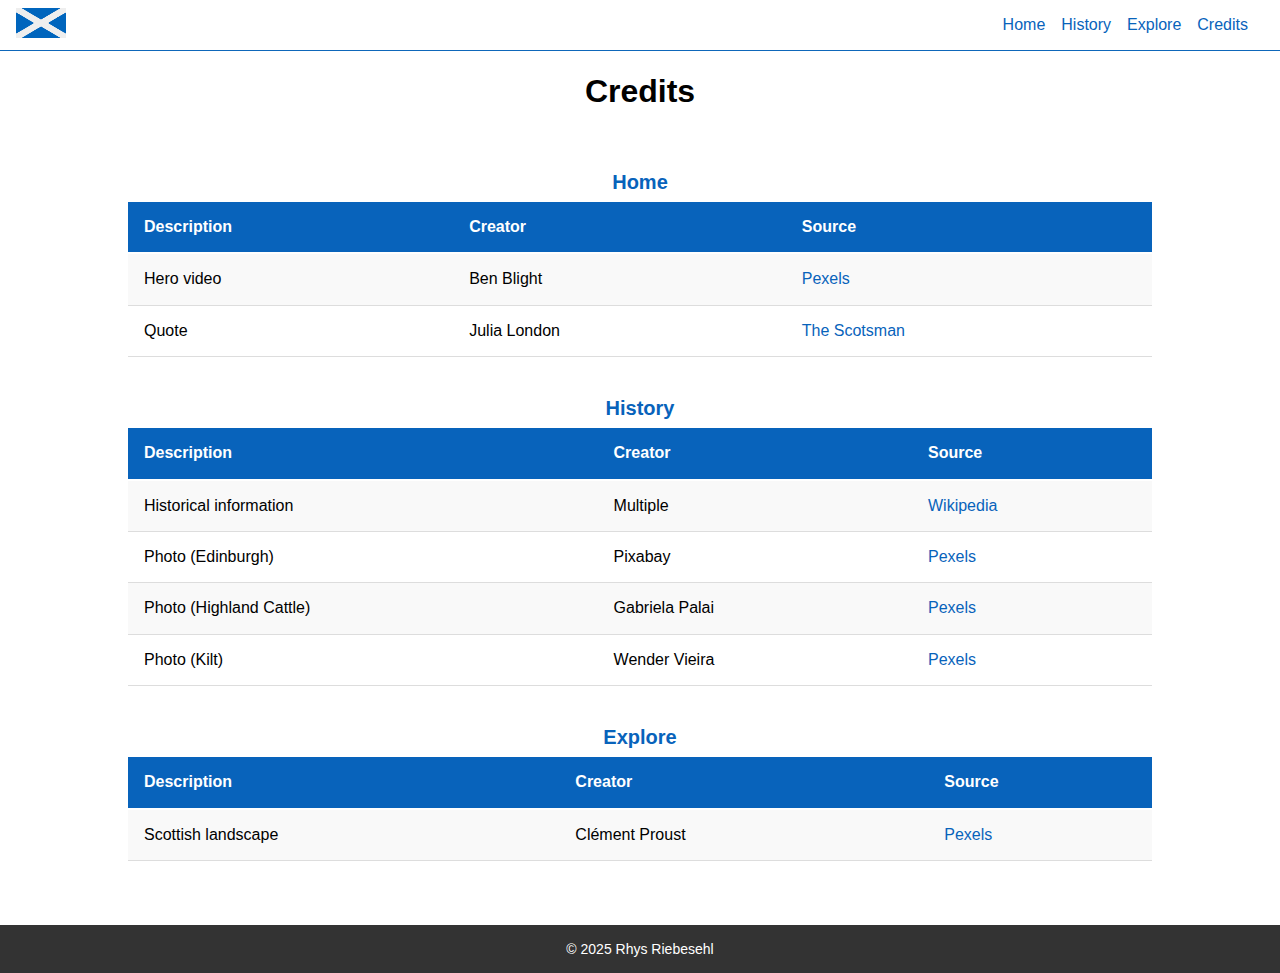
<file: credits.html>
<!DOCTYPE html>
<html lang="en">

<head>
  <meta charset="UTF-8">
  <meta name="description" content="Discover Scotland! Get started today with a personalized itinerary and discover a rich history">
  <meta name="viewport" content="width=device-width, initial-scale=1.0">
  <title>Credits | Scotland</title>
  <link rel="icon" type="image/png" href="favicons/favicon-96x96.png" sizes="96x96" />
  <link rel="icon" type="image/svg+xml" href="favicons/favicon.svg" />
  <link rel="shortcut icon" href="favicons/favicon.ico" />
  <link rel="apple-touch-icon" sizes="180x180" href="favicons/apple-touch-icon.png" />
  <link rel="manifest" href="favicons/site.webmanifest" />
  <link rel="stylesheet" href="styles/normalize.css">
  <link rel="stylesheet" href="styles/styles.css">
  <link rel="stylesheet" href="styles/credits.css">
</head>

<body>

  <header>
    <div class="site-nav">
      <nav>
        <a href="index.html">
          <img id="nav-logo" src="favicons/favicon-96x96.png" alt="The Saltire, flag of Scotland">
        </a>
        <ul>
          <li><a href="index.html">Home</a></li>
          <li><a href="history.html">History</a></li>
          <li><a href="explore.html">Explore</a></li>
          <li><a href="credits.html">Credits</a></li>
        </ul>
      </nav>
    </div>
  </header>

  <h1>Credits</h1>

  <main>

    <table>
      <caption>
        Home
      </caption>
      <tr>
        <th scope="col">Description</th>
        <th scope="col">Creator</th>
        <th scope="col">Source</th>
      </tr>
      <tr>
        <td scope="row">Hero video</td>
        <td>Ben Blight</td>
        <td><a href="https://www.pexels.com/@ben-blight-820542509/gallery/" target="blank">Pexels</a></td>
      </tr>
      <tr>
        <td scope="row">Quote</td>
        <td>Julia London</td>
        <td><a
            href="https://www.scotsman.com/lifestyle/outdoors/15-quotes-about-scotland-the-most-inspiring-words-about-scotland-from-the-countrys-actors-writers-and-sports-people-2532256"
            target="blank">The Scotsman</a></td>
      </tr>
    </table>

    <table>
      <caption>
        History
      </caption>
      <tr>
        <th scope="col">Description</th>
        <th scope="col">Creator</th>
        <th scope="col">Source</th>
      </tr>
      <tr>
        <td scope="row">Historical information</td>
        <td>Multiple</td>
        <td><a href="https://en.wikipedia.org/wiki/History_of_Scotland" target="blank">Wikipedia</a></td>
      </tr>
      <tr>
        <td scope="row">Photo (Edinburgh)</td>
        <td>Pixabay</td>
        <td><a href="https://www.pexels.com/@pixabay/" target="blank">Pexels</a></td>
      </tr>
      <tr>
        <td scope="row">Photo (Highland Cattle)</td>
        <td>Gabriela Palai</td>
        <td><a href="https://www.pexels.com/@gabriela-palai-129458/" target="blank">Pexels</a></td>
      </tr>
      <tr>
        <td scope="row">Photo (Kilt)</td>
        <td>Wender Vieira</td>
        <td><a href="https://www.pexels.com/@wender-junior-souza-vieira-9757411/" target="blank">Pexels</a></td>
      </tr>
    </table>

    <table>
      <caption>
        Explore
      </caption>
      <tr>
        <th scope="col">Description</th>
        <th scope="col">Creator</th>
        <th scope="col">Source</th>
      </tr>
      <tr>
        <td scope="row">Scottish landscape</td>
        <td>Clément Proust</td>
        <td><a href="https://www.pexels.com/@clement-proust-363898785/" target="blank">Pexels</a></td>
      </tr>
    </table>

  </main>
  <footer class="site-footer">
    &copy 2025 Rhys Riebesehl
  </footer>
</body>

</html>
</file>
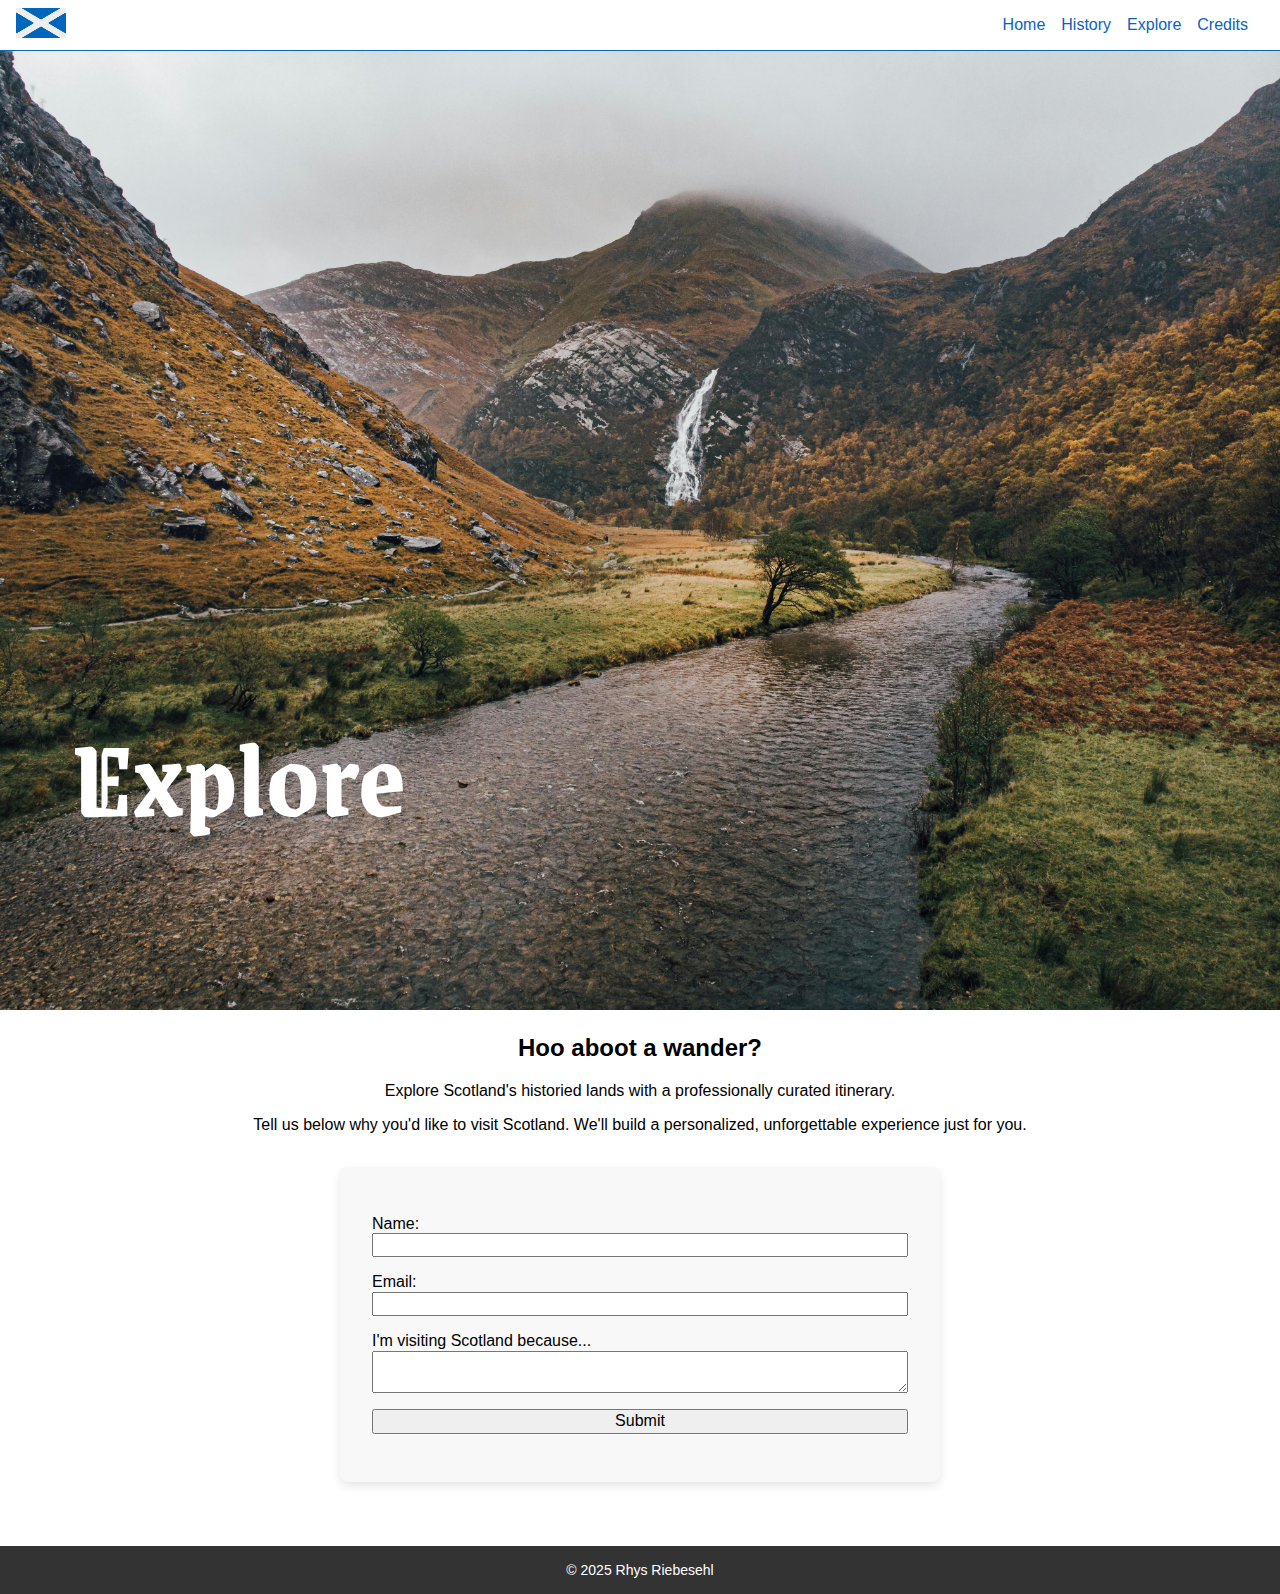
<file: explore.html>
<!DOCTYPE html>
<html lang="en">

<head>
    <meta charset="UTF-8">
    <meta name="description" content="Discover Scotland! Get started today with a personalized itinerary and discover a rich history">
    <meta name="viewport" content="width=device-width, initial-scale=1.0">
    <title>Explore | Scotland</title>
    <link rel="icon" type="image/png" href="favicons/favicon-96x96.png" sizes="96x96" />
    <link rel="icon" type="image/svg+xml" href="favicons/favicon.svg" />
    <link rel="shortcut icon" href="favicons/favicon.ico" />
    <link rel="apple-touch-icon" sizes="180x180" href="favicons/apple-touch-icon.png" />
    <link rel="manifest" href="favicons/site.webmanifest" />
    <link rel="stylesheet" href="styles/normalize.css">
    <link rel="stylesheet" href="styles/styles.css">
    <link rel="stylesheet" href="styles/explore.css">
    <link rel="preconnect" href="https://fonts.googleapis.com">
    <link rel="preconnect" href="https://fonts.gstatic.com" crossorigin>
    <link
        href="https://fonts.googleapis.com/css2?family=Grenze+Gotisch:wght@100..900&family=Kalnia:wght@100..700&family=Montserrat:ital,wght@0,100..900;1,100..900&display=swap"
        rel="stylesheet">
</head>

<body>

    <header>
        <div class="site-nav">
            <nav>
                <a href="index.html">
                    <img id="nav-logo" src="favicons/favicon-96x96.png" alt="The Saltire, flag of Scotland">
                </a>
                <ul>
                    <li><a href="index.html">Home</a></li>
                    <li><a href="history.html">History</a></li>
                    <li><a href="explore.html">Explore</a></li>
                    <li><a href="credits.html">Credits</a></li>
                </ul>
            </nav>
        </div>
    </header>

    <main>
        <div class="explore-hero">
            <img id="explore-picture" src="images/explore-scotland.jpg" alt="">
            <h1>Explore</h1>
        </div>
        <div class="explore-instructions">
            <h2>Hoo aboot a wander?</h2>
            <p>Explore Scotland's historied lands with a professionally curated itinerary.</p>
            <p>Tell us below why you'd like to visit Scotland. We'll build a personalized, unforgettable experience just
                for you.</p>
        </div>

        <div class="explore-form">
            <form action="/my-handling-form-page" method="post">
                <p>
                    <label for="name">Name:</label>
                    <input type="text" id="name" name="user_name" />
                </p>
                <p>
                    <label for="mail">Email:</label>
                    <input type="email" id="mail" name="user_email" />
                </p>
                <p>
                    <label for="msg">I'm visiting Scotland because...</label>
                    <textarea id="msg" name="user_message"></textarea>
                </p>
                <p class="button">
                    <button type="submit">Submit</button>
                </p>
            </form>
        </div>
    </main>

    <footer class="site-footer">
        &copy 2025 Rhys Riebesehl
    </footer>
</body>

</html>
</file>
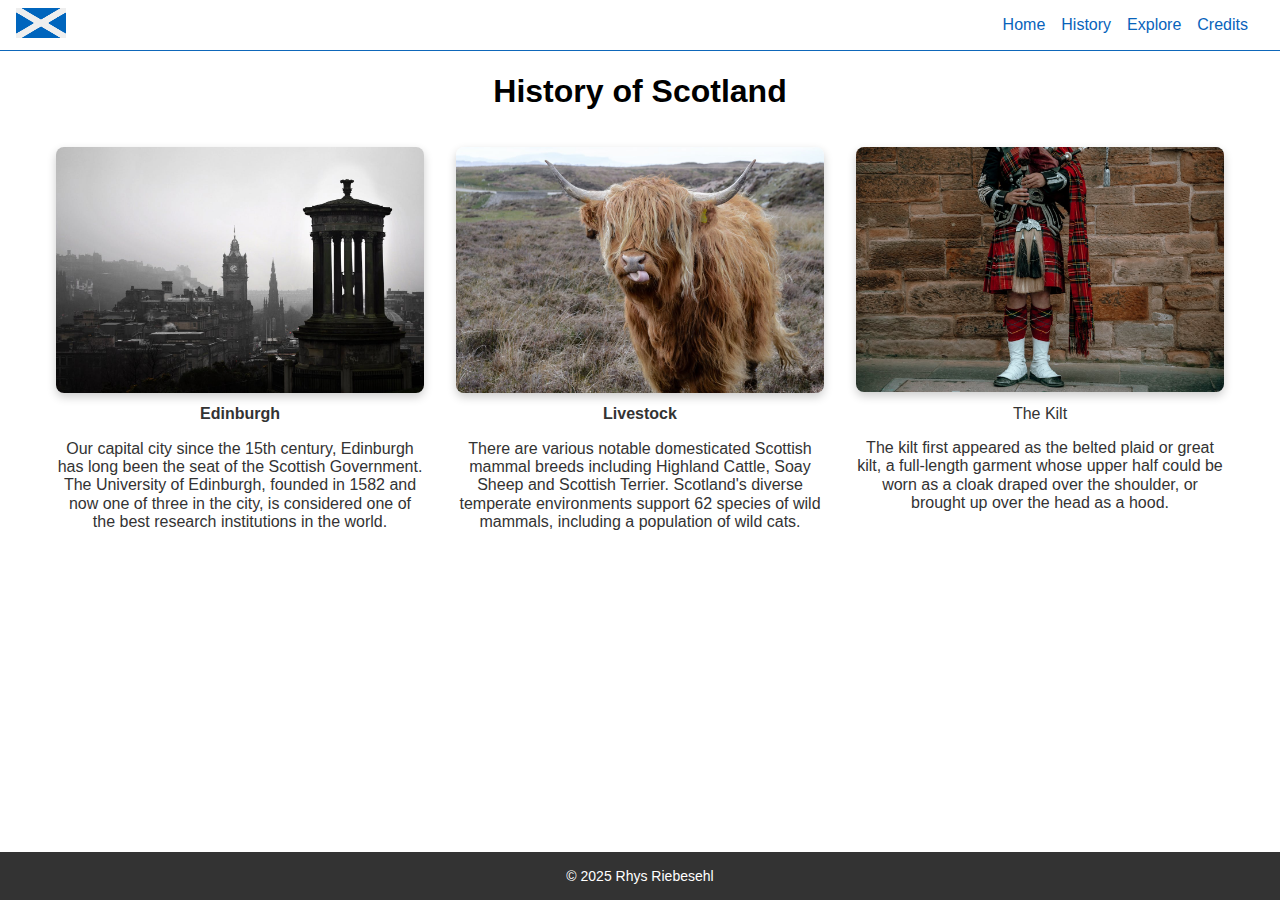
<file: history.html>
<!DOCTYPE html>
<html lang="en">

<head>
    <meta charset="UTF-8">
    <meta name="description" content="Discover Scotland! Get started today with a personalized itinerary and discover a rich history">
    <meta name="viewport" content="width=device-width, initial-scale=1.0">
    <title>History | Scotland</title>
    <link rel="icon" type="image/png" href="favicons/favicon-96x96.png" sizes="96x96" />
    <link rel="icon" type="image/svg+xml" href="favicons/favicon.svg" />
    <link rel="shortcut icon" href="favicons/favicon.ico" />
    <link rel="apple-touch-icon" sizes="180x180" href="favicons/apple-touch-icon.png" />
    <link rel="manifest" href="favicons/site.webmanifest" />
    <link rel="stylesheet" href="styles/normalize.css">
    <link rel="stylesheet" href="styles/styles.css">
    <link rel="stylesheet" href="styles/history.css">
</head>

<body>

    <header>
        <div class="site-nav">
            <nav>
                <a href="index.html">
                    <img id="nav-logo" src="favicons/favicon-96x96.png" alt="The Saltire, flag of Scotland">
                </a>
                <ul>
                    <li><a href="index.html">Home</a></li>
                    <li><a href="history.html">History</a></li>
                    <li><a href="explore.html">Explore</a></li>
                    <li><a href="credits.html">Credits</a></li>
                </ul>
            </nav>
        </div>
    </header>

    <main>
        <h1>History of Scotland</h1>

        <div class="image-grid">

            <div class="image-item-1">
                <img src="images/edinburgh-bw.jpg" alt="A black and white photo of Edinburgh, capital of Scotland">
                <p><strong>Edinburgh</strong></p>
                <p>Our capital city since the 15th century, Edinburgh has long been the seat of the Scottish Government.
                    The University of Edinburgh, founded in 1582 and now one of three in the city, is considered one of
                    the best research institutions in the world.</p>
            </div>

            <div class="image-item-1">
                <img src="images/highland-cow.jpg" alt="A highland cow licking its lips">
                <p><strong>Livestock</strong></p>
                <p>There are various notable domesticated Scottish mammal breeds including Highland Cattle, Soay Sheep
                    and Scottish Terrier. Scotland's diverse temperate environments support 62 species of wild mammals,
                    including a population of wild cats.</p>
            </div>

            <div class="image-item-1">
                <img src="images/kilt.jpg"
                    alt="A man in full Scottish ceremonial attire, wearing a Kilt and complete with a set of bagpipes">
                <p>The Kilt</p>
                <p>The kilt first appeared as the belted plaid or great kilt, a full-length garment whose upper half
                    could be worn as a cloak draped over the shoulder, or brought up over the head as a hood.</p>
            </div>

        </div>
    </main>

    <footer class="site-footer">
        &copy 2025 Rhys Riebesehl
    </footer>
</body>

</html>
</file>
<file: styles/styles.css>
body {
    margin: 0;
    padding: 0;
    font-family: Arial, sans-serif;
    display: flex;
    flex-direction: column;
    height: 100vh;
    color: black;
}

main {
    flex: 1;
}

.site-nav {
    display: flex;
    background-color: #ffffff;
    width: 100%;
    border-bottom: 1px solid #0e67ba;
}

.site-nav ul {
    display: flex;
    justify-content: space-around;
    flex-direction: row;
    gap: 1em;
    list-style-type: none;
}

@media (min-width: 768px) {
    .site-nav {
        display: flex;
        justify-content: flex-end;
        padding-right: 2em;
    }
}

form {
    max-width: 600px;
    margin: 2rem auto;
    padding: 2rem;
    background-color: #f8f8f8;
    border-radius: 8px;
    box-shadow: 0px 4px 10px rgba(0, 0, 0, 0.1);
}

form p {
    display: flex;
    flex-direction: column;
    margin-bottom: 1rem;
}

.site-nav a {
    color: #0863bb;
    text-decoration: none;
}

.explore-instructions {
    text-align: center;
}

.site-footer {
    position: relative;
    font-size: 0.875rem;
    margin-top: 2rem;
    background-color: #333;
    color: #ffffff;
    text-align: center;
    padding: 1rem 0;
    width: 100%;
}

#nav-logo {
    height: 30px;
    width: 50px;
    position: absolute;
    left: 1rem;
    top: .5rem
}

@media (max-width: 768px) {
    .site-nav li:first-child {
        display: none;
    }

    .site-nav ul {
        display: flex;
        justify-content: space-around;
        margin-left: 4rem;
    }
}
</file>
<file: styles/credits.css>
h1 {
    text-align: center;
}

table {
    width: 100%;
    border-collapse: collapse;
    margin: 2rem 0;
    font-size: 1rem;
    text-align: left;
}

th {
    background-color: #0863bb;
    color: white;
    padding: 1rem;
    border-bottom: 2px solid #ffffff;
}

td {
    padding: 0.8rem;
    border-bottom: 1px solid #ddd;
}

caption {
    font-size: 1.25rem;
    font-weight: bold;
    padding: 0.5rem;
    color: #0863bb;
}

tr:nth-child(even) {
    background-color: #f9f9f9;
}

td a {
    color: #0863bb;
    text-decoration: none;
}

td a:hover {
    text-decoration: underline;
}

@media (min-width: 768px) {
    table {
        width: 80%;
        margin: 2rem auto;
    }

    caption {
        text-align: center;
    }

    th,
    td {
        padding: 1rem;
    }
}
</file>
<file: styles/explore.css>
h1 {
    position: absolute;
    bottom: 15rem;
    left: 4.3rem;
    font-size: 3rem;
    color: #ffffff;
    z-index: 1;
    font-family: 'Grenze Gotisch', cursive;
}

@media (min-width: 1024px) {
    h1 {
        font-size: 7rem;
        bottom: -1rem;
        left: 4.5rem;
    }
}

h2,
p {
    color: black;
}
</file>
<file: styles/history.css>
h1 {
    text-align: center;
}

.image-grid {
    display: grid;
    grid-template-columns: 1fr;
    gap: 2rem;
    padding: 2rem;
    max-width: 1200px;
    margin: 0 auto;
}

.image-item-1,
.image-item-2,
.image-item-3 {
    text-align: center;
}

.image-item-1 img,
.image-item-2 img,
.image-item-3 img {
    width: 100%;
    height: auto;
    border-radius: 8px;
    box-shadow: 0px 4px 10px rgba(0, 0, 0, 0.2);
}

.image-grid p {
    margin-top: 0.5rem;
    font-size: 1rem;
    color: #333;
}

@media (min-width: 768px) {
    .image-grid {
        grid-template-columns: repeat(auto-fit, minmax(300px, 1fr));
        gap: 2rem;
        padding: 1rem;
    }
}
</file>
